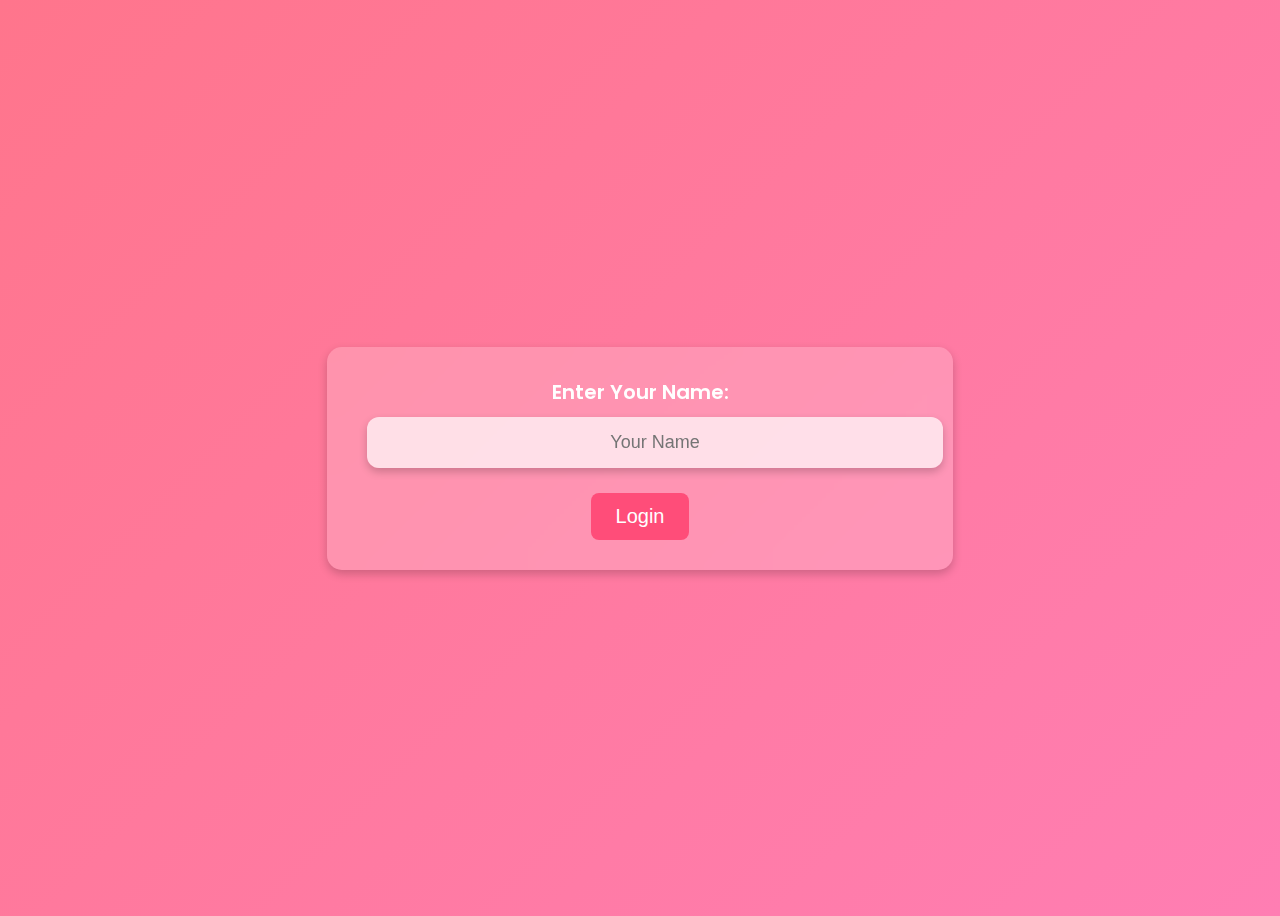
<file: index.html>
<!DOCTYPE html>
<html lang="en">
<head>
    <meta charset="UTF-8">
    <meta name="viewport" content="width=device-width, initial-scale=1.0">
    <title>Love Login</title>
    <link href="https://fonts.googleapis.com/css2?family=Poppins:wght@300;400;600&display=swap" rel="stylesheet">
    <link rel="stylesheet" href="style.css">
</head>
<body>
    <form id="login-form">
        <label for="code">Enter Your Name:</label>
        <input type="text" id="code" placeholder="Your Name">
        <button id="submit-btn">Login</button>
    </form>
    <div id="result"></div>
    <script>
        const form = document.getElementById('login-form');
        const codeInput = document.getElementById('code');
        const submitBtn = document.getElementById('submit-btn');
        const resultDiv = document.getElementById('result');


        const secretCode = "Priyanka";
        const nextPageUrl = "main.html";

        form.addEventListener("submit", (e) =>{
            e.preventDefault();
            const userInput = codeInput.value.trim();
            if (userInput.toLowerCase() === secretCode.toLowerCase()){
                resultDiv.innerHTML = "Baby";
                window.location.href = nextPageUrl;
            } else {
                resultDiv.innerHTML = "Naa Tum meri baby nahi hoo kon hoooo tum kaha hai meri sona";
            }
        });

        //falling emojis
        function createFallingEmoji() {
            const emojis = ['❤️', '💖', '💘', '💕', '💞', '💓', '💗', '😍'];
            const emoji = document.createElement('div');
            emoji.classList.add("falling-emoji");
            emoji.innerText= emojis[Math.floor(Math.random() * emojis.length)];
            emoji.style.left = Math.random()* 100 + 'vw';
            emoji.style.animationDuration = (Math.random() * 3+2) + 's';
            document.body.appendChild(emoji);
           setTimeout(() => emoji.remove(), 5000);


           setInterval(createFallingEmoji, 500);
        }
    </script>
</body>
</html>
</file>
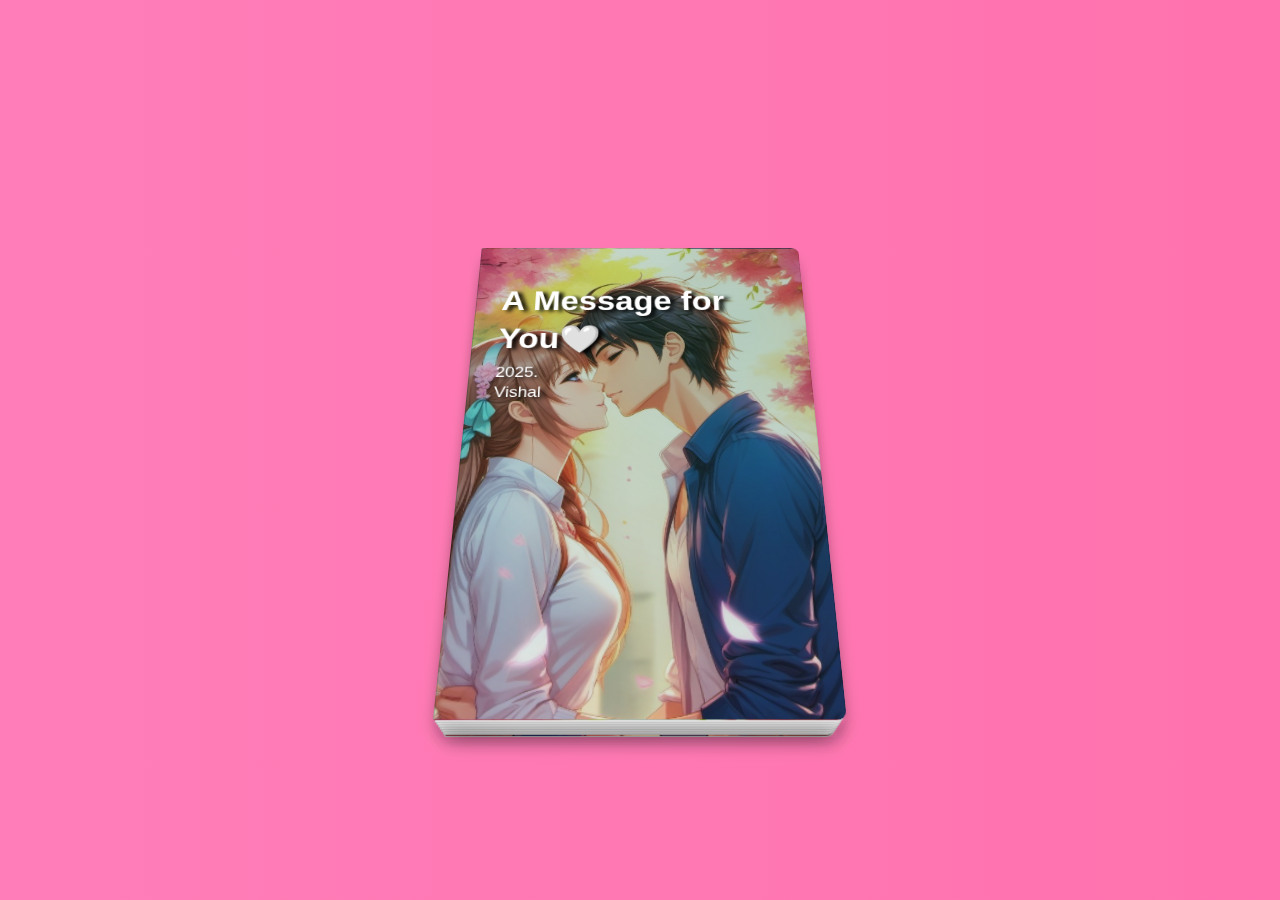
<file: book.html>
<!DOCTYPE html>
<html lang="en">
<head>
  <meta charset="UTF-8">
  <meta name="viewport" content="width=device-width, initial-scale=1.0">
  <title>Message by Vishal</title>
  <style>
*{
  box-sizing: border-box;
}

body {
  margin: 0;
  display: flex;
  min-height: 100dvh;
  perspective: 1000px;
  font: 1em/1.4 "Poppins", sans-serif;
  overflow: hidden;
  color: hsl(180 68% 5%);
  background-image: radial-gradient(
      circle farthest-corner at 50% 50%,
      hsl(187 20% 88%) 30%,
      hsl(149 20% 94%) 100%
  );
}

.book {
  position: relative;
  display: flex;
  margin: auto;
  width: 42cqmin; /* Increased width */
  pointer-events: none;
  transform-style: preserve-3d;
  transition: translate 1s;
  translate: calc(min(var(--c), 1) * 50%) 0%;
  rotate: 1 0 0 30deg;
}

.page {
  --thickness: 4;
  flex: none;
  display: flex;
  width: 100%;
  font-size: 2.2cqmin; /* Slightly increased font size */
  pointer-events: all;
  user-select: none;
  transform-style: preserve-3d;
  transform-origin: left center;
  transition: transform 1s,
      rotate 1s ease-in calc((min(var(--i), var(--c)) - max(var(--i), var(--c))) * 50ms);
  translate: calc(var(--i) * -100%) 0px 0px;
  transform: translateZ(calc((var(--c) - var(--i) - 0.5) * calc(var(--thickness) * 0.23cqmin)));
  rotate: 0 1 0 calc(clamp(0, var(--c) - var(--i), 1) * -180deg);
}

.front,
.back {
  position: relative;
  flex: none;
  width: 100%;
  backface-visibility: hidden;
  overflow: hidden;
  background-color: #fff;
  translate: 0px;
}
.back {
  translate: -100% 0;
  rotate: 0 1 0 180deg;
}

.book {
  counter-reset: page -1;
}

.book a {
  color: inherit;
}

.page {
  box-shadow: 0em 0.5em 1em -0.2em #00000020;
}

.front,
.back {
  display: flex;
  flex-flow: column wrap;
  justify-content: space-between;
  padding: 2em;
  border: 1px solid #0002;
}

.front:has(img),
.back:has(img) {
  padding: 0;
}
.front img,
.back img {
  width: 100%;
  height: 100%;
  object-fit: cover;
}

.front::after,
.back::after {
  position: absolute;
  bottom: 1em;
  counter-increment: page;
  content: counter(page) ".";
  font-size: 0.8em;
}

.cover::after {
  content: "";
}

.front::after {
  right: 1em;
}

.front {
  background: linear-gradient(to left, #f7f7f7 80%, #eee 100%);
  border-radius: 0.1em 0.5em 0.5em 0.1em;
}

.back::after {
  left: 1em;
}

.back {
  background-image: linear-gradient(to right, #f7f7f7 80%, #eee 100%);
  border-radius: 0.5em 0.1em 0.1em 0.5em;
}
.cover {
  background: radial-gradient(
          circle farthest-corner at 80% 20%,
          hsl(150 80% 20% / 0.3) 0%,
          hsl(170 60% 10% / 0.1) 100%
      ),
      hsl(231, 32%, 29%) url("./cover.jpg") 50% / cover;
  color: hsl(0, 100%, 30%); /* Dark red text color for cover page */
}

h1,
h2,
h3 {
  margin-bottom: 1px;
  color: hsl(0, 100%, 30%); /* Dark red heading color */
}

p {
  margin-top: 1px;
  margin-bottom: 8px;
  line-height: 1.4;
  color: hsl(0, 100%, 30%); /* Dark red text color for paragraphs */
}

.front,
.back {
  padding: 1.5em;
  color: hsl(0, 100%, 30%); /* Dark red text color for front and back pages */
}

.book {
  width: 40cqmin; /* Slightly increased width */
}

.page {
  font-size: 2cqmin; /* Slightly increased font size */
}

p:last-child {
  margin-bottom: 0;
}
.front,
.back {
  display: flex;
  flex-direction: column;
  justify-content: flex-start;
  padding: 1.5em;
}

h2 {
  margin-bottom: 5px;
}

p {
  margin-top: 5px;
  line-height: 1.4;
}


body {
  margin: 0;
  display: flex;
  min-height: 100dvh;
  perspective: 1000px;
  font: 1em/1.4 "Poppins", sans-serif;
  overflow: hidden;
  color: hsl(180 68% 5%);
  background: linear-gradient(to right, #ff7eb9, #ff65a3, #ff165d);
  background-size: 400% 400%;
  animation: gradientAnimation 10s ease infinite;
}
@keyframes gradientAnimation {
  0% {
    background-position: 0% 50%;
  }
  50% {
    background-position: 100% 50%;
  }
  100% {
    background-position: 0% 50%;
  }
}

/* Emoji Animation */
.emoji {
  position: absolute;
  font-size: 3rem;
  opacity: 0;
  animation: floatEmojis 6s ease-in-out infinite;
}
@keyframes floatEmojis {
  0% {
    transform: translateY(100px);
    opacity: 1;
  }
  50% {
    transform: translateY(-100px) rotate(20deg);
    opacity: 0.7;
  }
  100% {
    transform: translateY(100px);
    opacity: 1;
  }
}
/* Add random timing for each emoji */
.emoji:nth-child(1) {
  animation-delay: 0s;
  left: 10%;
}
.emoji:nth-child(2) {
  animation-delay: 1s;
  left: 20%;
}
.emoji:nth-child(3) {
  animation-delay: 2s;
  left: 30%;
}
.emoji:nth-child(4) {
  animation-delay: 3s;
  left: 40%;
}
.emoji:nth-child(5) {
  animation-delay: 4s;
  left: 50%;
}
.emoji:nth-child(6) {
  animation-delay: 5s;
  left: 60%;
}
.emoji:nth-child(7) {
  animation-delay: 6s;
  left: 70%;
}
.emoji:nth-child(8) {
  animation-delay: 7s;
  left: 80%;
}
.emoji:nth-child(9) {
  animation-delay: 8s;
  left: 90%;
}




  </style>
</head>
<body>
  <div class="book">
    <div class="page">
      <div class="front cover">
        <h1 style="color: rgb(255,255,255); 
        text-shadow: 5px 2px 5px rgb(0,0,0);" 
        
        >A Message for You🤍</h1>

        <p style="color: rgb(255,255,255); 
        text-shadow: 5px 2px 5px rgb(0,0,0);" >2025. <br> Vishal
        </p>
      </div>
      <div class="back">
        <h2>A Special Beginning ❤️✨</h2>
        <p>Kuch log life me aa jate hai pata hi nahi chalta, jaise aap aaye meri life me. Mene aap jaisi ladki nahi jo sach me genuinly kisi se pyar ker sakti hai bina kuch chahe,kind hoo sweet hoo bohot pyari ho nadan bhi, hamari baat kaise shuru hui thi yaad hai mujhe, smjh nahi aa rha ki kya kahu per kuch na kuch to likhunga. 💖</p>
        <p>
         Hamari pehli baat January 4th  2024 koo hui insta pe, <br> mere msg kerne ke 2 din baad apka reply aaya tha ......
        </p>
      </div>
    </div>
    <!-- 2nd page -->
     <div class="page">
      <div class="front">
        <h2>Anjaan se Special hone tak ❤️✨</h2>
        <p>
          Pichle saal se pehle tak me to apko janta tak nahi tha aur mene to kabhi socha hi nhi tha ki aapse baatein karunga aapko jaanunga chahunga socha hi nhi tha bilkul bhi, baat hone se pehle jaisa me apke baare me sochta tha aap waisi hi ho innocent ladki nadan si dusro se alag , socha nhi tha ki aapse milunga , per ab jaan gya hu ki aap jaisa pyar mujhe koi ladki nahi ker sakti 💖 apki baaton se hi mere chehre pe smile aa jati hai.
        </p>
      </div>
      <div class="back">
        <img src="1.jpg" alt="img 1">
      </div>
     </div>

     <!-- 3rd page -->
      <div class="page">
        <div class="front">
          <h2>The Magic of You ✨💖</h2>
          <p>
            Kuch to baat hai aapme , matlab words me to me smjha nhi sakta per haan ,alag hoo bakiyo se bohot gehri aakhen hai aapki smile bohot pyari hai jisko to me hamesha hi dekhna chahta huu, aap jab mere saath hoti ho mujhe achha lagta hai, sukoon milta hai, sab kuch acha lgne laga hai mujhe ab , ab to me jab bhi dekhta hu apko mujhe kuch hone sa lagta hai , aapka hi magic hua hai mere pe
          </p>
        </div>
        <div class="back">
          <h2>Strong Girl</h2>
          <p>Aap sach me strong ho, even kai baar mene shayad kuch essa keh diya ho jisse apko bura laga hoo ya ussi raat ko dekh lo bina kuch soche keh diya mene ki me so rha hu , aapko bura laga tha janta mujhe bhi laga tha, per fir bhi apke mann me mere liye pyar jara sa bhi kam nhi hua ye chiz me realize ker chuka huu ✨💖, strong ho sach me per ab me hu apke saath </p>
        </div>
      </div>

      <!-- 4th page -->
       <div class="page">
        <div class="front">
          <h2>The Best Part of My Day🤞💖 </h2>
          <p>
            aapse baat kerna ab meri life ka part ban chuka hai ya kahu ki mera hissa ban chuka hai , socha nhi tha ek ladki se itni sari baatein kahunga pr sach me ho rahi hai ye chize , apke msg dekhte hi chehre per ab smile aa jati hai kuch to ho gya hai mujhe, aap kitni sundar ho iska jawab yahi dunga ki meri aakhon me pura Jachti hoo aap mujhe sabse jaydda pyari lagne lagi hoooo. 💕
          </p>
        </div>
        <div class="back">
          <img src="2.jpg" alt="img 2">
        </div>
       </div>

       <!-- 5th page  -->
        <div class="page">
          <div class="front">
            <h1>A Wish 💫💖</h1>
            <p>
             kabhi kabhi to lagta hai ki bohot acha hua Jo bhi hua mere saath, jabhi to aap mile mujheee , 1 saal ho gya ek dusre se baat krte hue shayad aap to pehle din se hi mujhe pasand kerte the janta huu, mere dil aap wo jagah bana chuki ho yahi wish hai ki aapki smile me daily dekhu, aapko daily sunu, aapki aakhon me khoya rhu aapka hi rahu hamesha. 💕
            </p>
          </div>
          <div class="back">
            <h1>I am all Your's now</h1>
            <p>Ab me bss apka hoke rehna chahta huu , khud se jayada apko khush dekhna chahhta huuu </p>
          </div>
        </div>

        <!-- 6th page  -->
         <div class="page">
          <div class="front">
            <h2>The Beauty of You ✨💖</h2>
            <p>
              kya hum thoda ruk ke aapki tarif me kuch kahe !! , haahaha jitni bhi kero kam hi padegi apki tarif, koi gussa nhi aap me koi ego nhi kuch nahi, sab kuch side rkh ke aap khud se mujhe msg kerte the hamesha se shuru se mujhe acha lagta tha , aap me innerbeauty hai thodi extraordinary hoo aap essa pyar to mujhe kabhi nhi kiya kisi ne kis ladki ne, mujhe meri maa jaisa pyar kerne ke liye shukriyaa, aapse me bhi utna hi pyar krunga , pr aap jayada kerna hehehe! ✨💖
            </p>
          </div>
          <div class="back">
            <h2>Undefine Beauty</h2>
            <p>
              Aap ko mene jayadatar modern dress me hi dekha hai aur aap  mujhe usme bohot jayda achi lagti hoo bohot jayda, top aur jeans acha lagta hai aap pe per saree acha nahi bohot achha lagega aap pe mujhe dekhna aapko pink saree pehne , aur apke hairs abhi jitne hai mujhe utne hi bohot pasand, aap chaho to badha sakti ho mujhe tab bhi achi lagogi. 💕✨
            </p>
          </div>
         </div>

         <!-- 7th page  -->
          <div class="page">
            <div class="front">
              <h2>Grateful for You 🌹❤</h2>
              <p>
                Me bohot khushnaseeb hu jo aap mujhe mili mujhse jo pyar kiya, sach me khush mujhe bhi pyar ho hi gya aapse ❤, 5 february ko realise hua mujhe jealous feel hua tha apko aur uss ladke ko dekh ke ussi time realize hua ki bss ab yahi hai wo ladki jisse mujhe pyar krne hai wo bhi hamesha ke liye <br> "Me tere itna pass aana chahta hu, Jitna pass tere tu bhi khud nhi" 💕✨


            
              </p>
            </div>
            <div class="back">
              <h2>Will You Be Mine?</h2>
              <p>
                uss pal se jabse hamari baatein shuru hui ye to mene realise hi nhi kiya tha ki iss ladki ke liye itna feel kerne lagunga itna sochne lagunga nahi socha tha per sach hai sapna sa lag rha tha ab to me apse past se bhi nikl chuka hu aur ab apna present aur future apke saath dekh rha hu, I LOVE YOU 🌹❤ , Will You Be Mine Forever? 💖💕
              </p>
            </div>
          </div>
          <div class="page">
            <div class="front">
              <img src="3.jpg" alt="img 1">
            </div>
            <div class="back cover">
              <h3>Cutest Queen</h3>
              <p>
                Jo bhi likha hai mene likha hai.
              </p><br>
            </div>
          </div>
  </div>


  <div class="emoji">❤️‍🔥</div>
  <div class="emoji">🫶🏻</div>
  <div class="emoji">❤️</div>
  <div class="emoji">😘</div>
  <div class="emoji">👨‍❤️‍💋‍👨</div>
  <div class="emoji">💓</div>
  <div class="emoji">❣️</div>
  <div class="emoji">💘</div>
  <div class="emoji">💖</div>
  <div class="emoji">💙</div>
  <div class="emoji">💚</div>
  <div class="emoji">🥰</div>
  <div class="emoji">💗</div>


  <script>
    const flipBook = (elBook) =>{
      elBook.style.setProperty("--c", 0)//
      elBook.querySelectorAll(".page").forEach((page,idx)=>{
        page.style.setProperty("--i", idx);
        page.addEventListener("click", (evt)=>{
          if (evt.target.closest("a")) return;
          const curr = evt.target.closest(".back") ? idx : idx + 1;
          elBook.style.setProperty("--c", curr);
        });
      });
    };
    document.querySelectorAll(".book").forEach(flipBook);
  </script>
</body>
</html>
</file>
<file: style.css>
body{
    display: flex;
    justify-content: center;
    align-items: center;
    height: 100vh;
    background: linear-gradient(135deg, #ff758c, #ff7eb3);
    font-family: "poppins", sans-serif;
    overflow: hidden;
    position: relative;
}

#login-form{
    background: rgba(255,255,255, 0.2);
    padding: 30px 40px;
    border-radius: 15px;
    backdrop-filter: blur(10px);
    box-shadow: 0px 4px 10px rgba(0,0,0, 0.2);
    text-align: center;
    animation: fadeIn 1s ease-in-out;
    position: relative;
    z-index: 10;
}
label {
    font-size: 20px;
    color: white;
    font-weight: 600;
    margin-bottom: 10px;
}

input {
    width: 100%;
    padding: 15px;
    margin: 10px 0;
    border: none;
    border-radius: 12px;
    font-size: 18px;
    text-align: center;
    background: rgba(255,255,255,0.7);
    color: #333;
    box-shadow: 0px 4px 8px rgba(0,0,0, 0.2);
    transition: background 0.3 ease;
}

input:focus{
    background: rgba(255,255,255, 0.9);
    outline: none;
    box-shadow: 0 0 8px rgba(255,77,121, 0.7);
}

button {
    background: #ff4d79;
    color: white;
    border: none;
    padding: 12px 25px;
    font-size: 20px;
    border-radius: 8px;
    cursor: pointer;
    transition: 0.3s;
    margin-top: 15px;
}

button:hover{
    background: #ff2357;
    transform: scale(1.1);
}

@keyframes fadeIn {
    from { opacity: 0; transform: translateY(-20px);}
    to {opacity: 1; transform: translateY(0);}
}


.falling-emoji{
    position: absolute;
    font-size: 2em;
    top: -50px;
    animation: fall linear infinite;
}

@keyframes fall{
    from{ transform: translateY(-50px);}
    to{ transform: translateY(100vh);}
}
</file>
